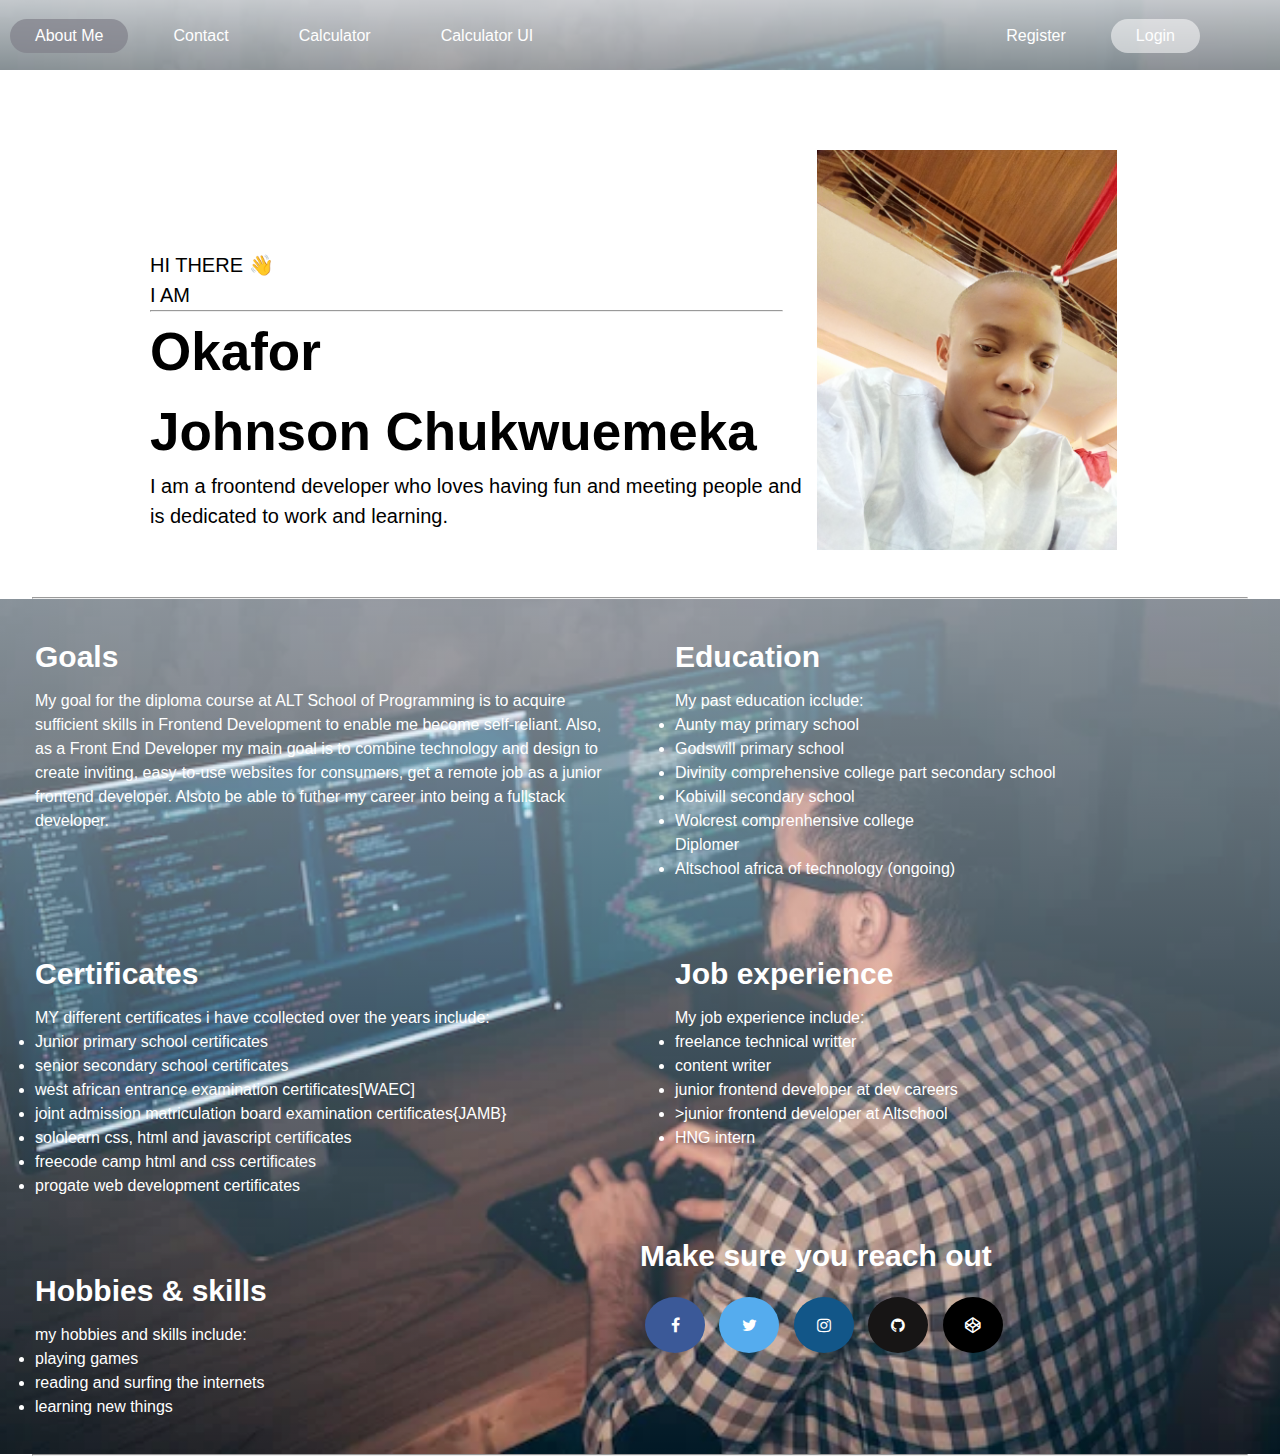
<file: index.html>
<!DOCTYPE html>
<html lang="en">
<head>
    <meta charset="UTF-8">
    <meta http-equiv="X-UA-Compatible" content="IE=edge">
    <meta name="viewport" content="width=device-width, initial-scale=1.0">
    <link rel="stylesheet" href="style.css">
    <link rel="stylesheet" href="https://cdnjs.cloudflare.com/ajax/libs/font-awesome/4.7.0/css/font-awesome.min.css">
    <title>portfolio</title>
</head>
<body>
    <header>
        <nav>
          <ul>
            <li id="about"><a href="index.html">About Me</a></li>
            <li><a href="contact.html">Contact</a></li>
            <li><a href="calculator.html">Calculator</a></li>
            <li> <a href="calculatorui.html">Calculator UI</a></li>
          </ul>
        </nav>
        <div class="login-section">
            <ul>
                <li><a href="register.html">Register</a></li>
                <li id="login"><a href="login.html">Login</a></li>
                <li></li>
            </ul>
        </div>
    </header>
    <section>
        <div class="name">
            <p>
                HI THERE 	
                &#128075;<br>
                I AM
            </p>
            <hr>
            <h1>
                Okafor <br> Johnson Chukwuemeka
            </h1>
            <p>I am a froontend developer who loves having fun and meeting people and is dedicated to work and learning.</p>
        </div>
        <div>
            <img src="images/IMG_20210221_110832_2.jpg" alt="profile-pic">
        </div>
    </section>
    <center><hr></center>
    <article class="content">
        <div class="article">
        <h1>Goals</h1>    
        <p>My goal for the diploma course at ALT School of Programming is to acquire sufficient skills in Frontend Development to enable me become self-reliant. Also, as a Front End Developer my main goal is to combine technology and design to create inviting, easy-to-use websites for consumers, get a remote job as a junior frontend developer. Alsoto be able to futher my career into being a fullstack developer.</p>
        </div>
        <div class="article">
        <h1>Education</h1>
        <p>My past education icclude:</p>
        <ul>
            <li>Aunty may primary school</li>
            <li>Godswill primary school</li>
            <li>Divinity comprehensive college part secondary school</li>
            <li>Kobivill secondary school</li>
            <li>Wolcrest comprenhensive college</li>
        </ul>
        <p>Diplomer</p>
        <ul>
            <li> Altschool africa of technology 
                <span>(ongoing)</span>
            </li>
        </ul>
    </div>
    <div class="article">
        <h1>Certificates</h1>
        <p>MY different certificates i have ccollected over the years include:</p>
        <ul>
            <li>Junior primary school certificates</li>
            <li>senior secondary school certificates</li>
            <li>west african entrance examination certificates[WAEC]</li>
            <li>joint admission matriculation board examination certificates{JAMB}</li>
            <li>sololearn css, html and javascript certificates</li>
            <li>freecode camp html and css certificates</li>
            <li>progate web development certificates</li>
        </ul>
        </div>
        <div class="article">
            <h1>Job experience</h1>
        <p>My job experience include:</p>
        <ul>
            <li>freelance technical writter</li>
            <li>content writer</li>
            <li>junior frontend developer at dev careers</li>
            <li>>junior frontend developer at Altschool</li>
            <li>HNG intern</li>
        </ul>
        </div>
        <div class="article">
            <h1>Hobbies & skills</h1>
            <p>my hobbies and skills include:</p>
                <ul>
                    <li>playing games</li>
                    <li>reading and surfing the internets</li>
                    <li>learning new things</li>
                </ul>
        </div class="article">
        <div id="icon-text">
            <h1>Make sure you reach out</h1>
            <div class="icon" >
            <a href="https://www.facebook.com/johnson.zagazor/" class="fa fa-facebook"></a>
        
            <a href="https://twitter.com/j_zagazor" class="fa fa-twitter"></a>
            
            <a href="https://www.instagram.com/zagreelsvid/" class="fa fa-instagram"></a>
            
            <a href="#https://github.com/okafor-zag" class="fa fa-github"></a>
            
            <a href="https://codepen.io/johnsoncode" class="fa fa-codepen"></a>
            </div>
        </div>
    </article>
    <center><hr></center>
</body>
</html>
</file>
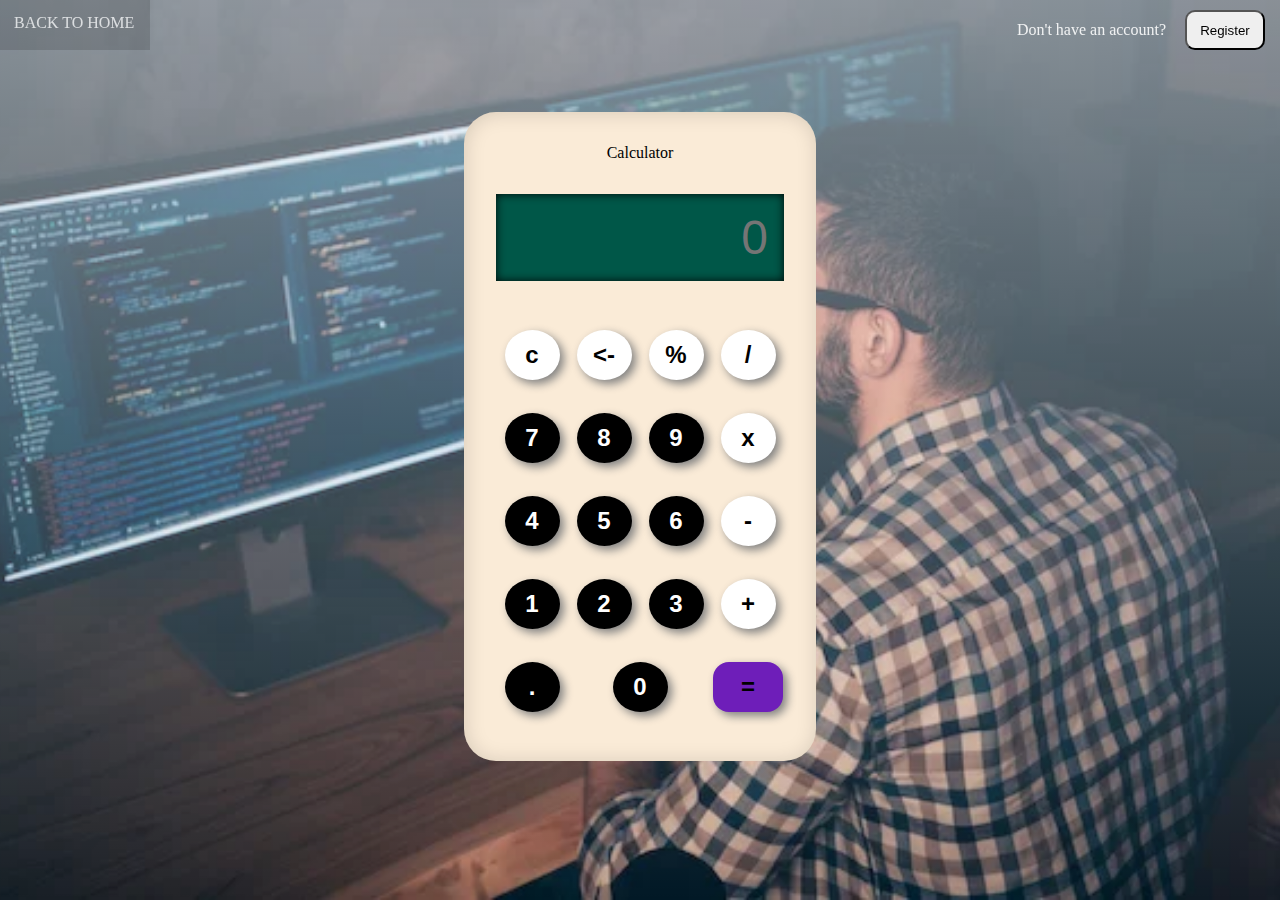
<file: calculator.html>
<!DOCTYPE html>
<html lang="en">
<head>
    <meta charset="UTF-8">
    <meta http-equiv="X-UA-Compatible" content="IE=edge">
    <meta name="viewport" content="width=device-width, initial-scale=1.0">
    <title>calculator</title>
    <link rel="stylesheet" href="calculator.css">
</head>
<body>
    <main>
        <div class="back"><a href="index.html">BACK TO HOME</a></div>
        <div class="nav">
            <span>Don't have an account?</span>
            <button><a href="register.html">Register</a></button>
        </div>
    <section>
        <span>Calculator</span>
        <input type="text" placeholder="0">
        <table>
            <tbody>
                <tr>
                    <td>
                        <button>c</button>
                    </td>
                    <td>
                        <button> <- </button>
                    </td>
                    <td>
                        <button>%</button>
                    </td>
                    <td>
                        <button>/</button>
                    </td>
                </tr>
                <tr>
                    <td>
                        <button class="yes">7</button>
                    </td>
                    <td>
                        <button class="yes">8</button>
                    </td>
                    <td>
                        <button class="yes">9</button>
                    </td>
                    <td>
                        <button>x</button>
                    </td>
                </tr>
                <tr>
                    <td>
                        <button class="yes">4</button>
                    </td>
                    <td>
                        <button class="yes">5</button>
                    </td>
                    <td>
                        <button class="yes">6</button>
                    </td>
                    <td>
                        <button>-</button>
                    </td>
                </tr>
                <tr>
                    <td>
                        <button class="yes">1</button>
                    </td>
                    <td>
                        <button class="yes">2</button>
                    </td>
                    <td>
                        <button class="yes">3</button>
                    </td>
                    <td>
                        <button>+</button>
                    </td>
                </tr>
                <tr>
                    <td>
                        <button class="yes">.</button>
                    </td>
                    <td colspan="2">
                        <button class="yes">0</button>
                    </td>
                    <td colspan="2">
                        <button class="equal">=</button>
                    </td>
                </tr>
            </tbody>
        </table>
    </section>
    </main>
</body>
</html>
</file>
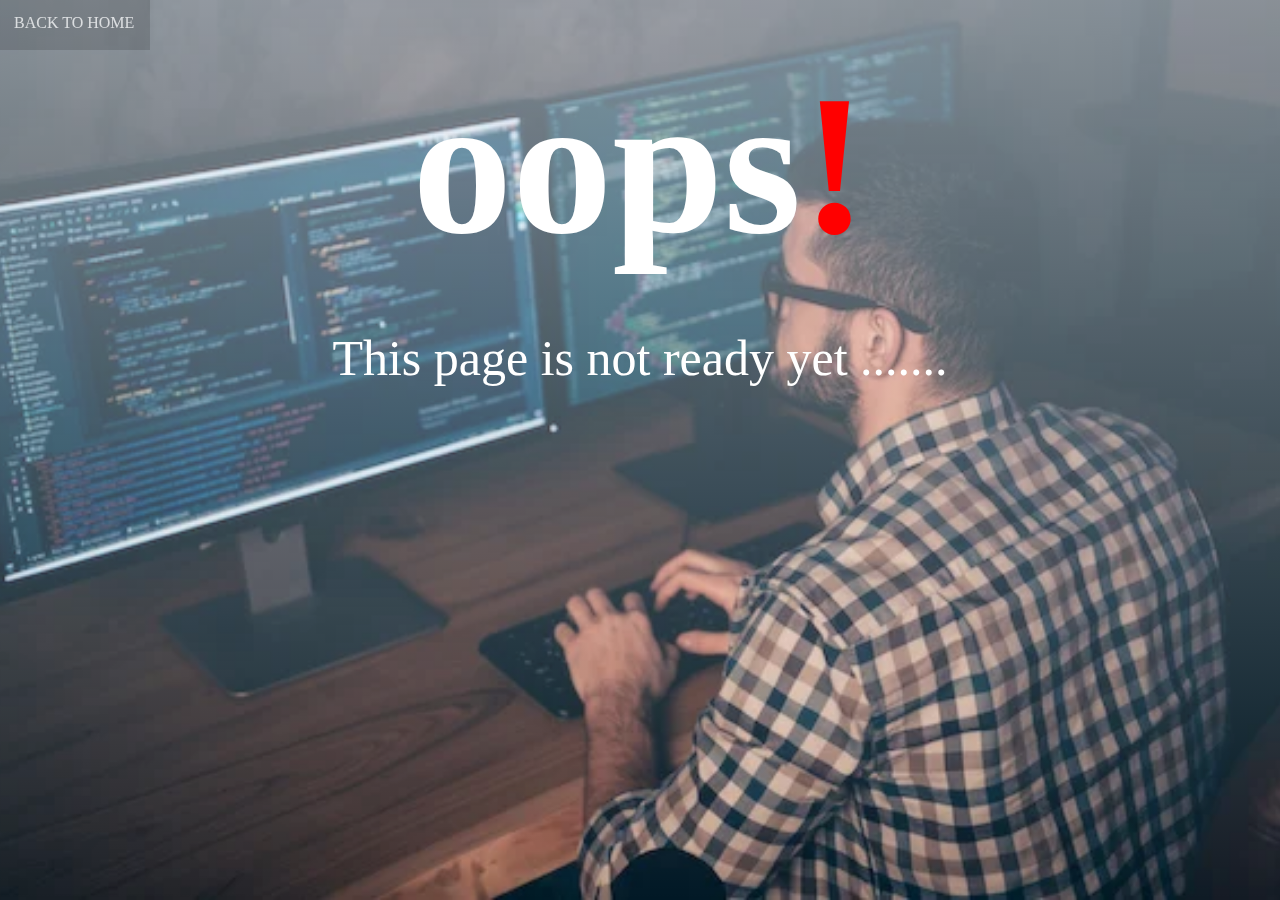
<file: calculatorui.html>
<!DOCTYPE html>
<html lang="en">
<head>
    <meta charset="UTF-8">
    <meta http-equiv="X-UA-Compatible" content="IE=edge">
    <meta name="viewport" content="width=device-width, initial-scale=1.0">
    <title>CalculatorUi</title>
    <link rel="stylesheet" href="calcu.css">
</head>
<body>
    <div class="back"><a href="index.html">BACK TO HOME</a></div>
    <h1>
        oops<span>!</span>
    </h1>
    <p>This page is not ready yet .......</p>
</body>
</html>
</file>
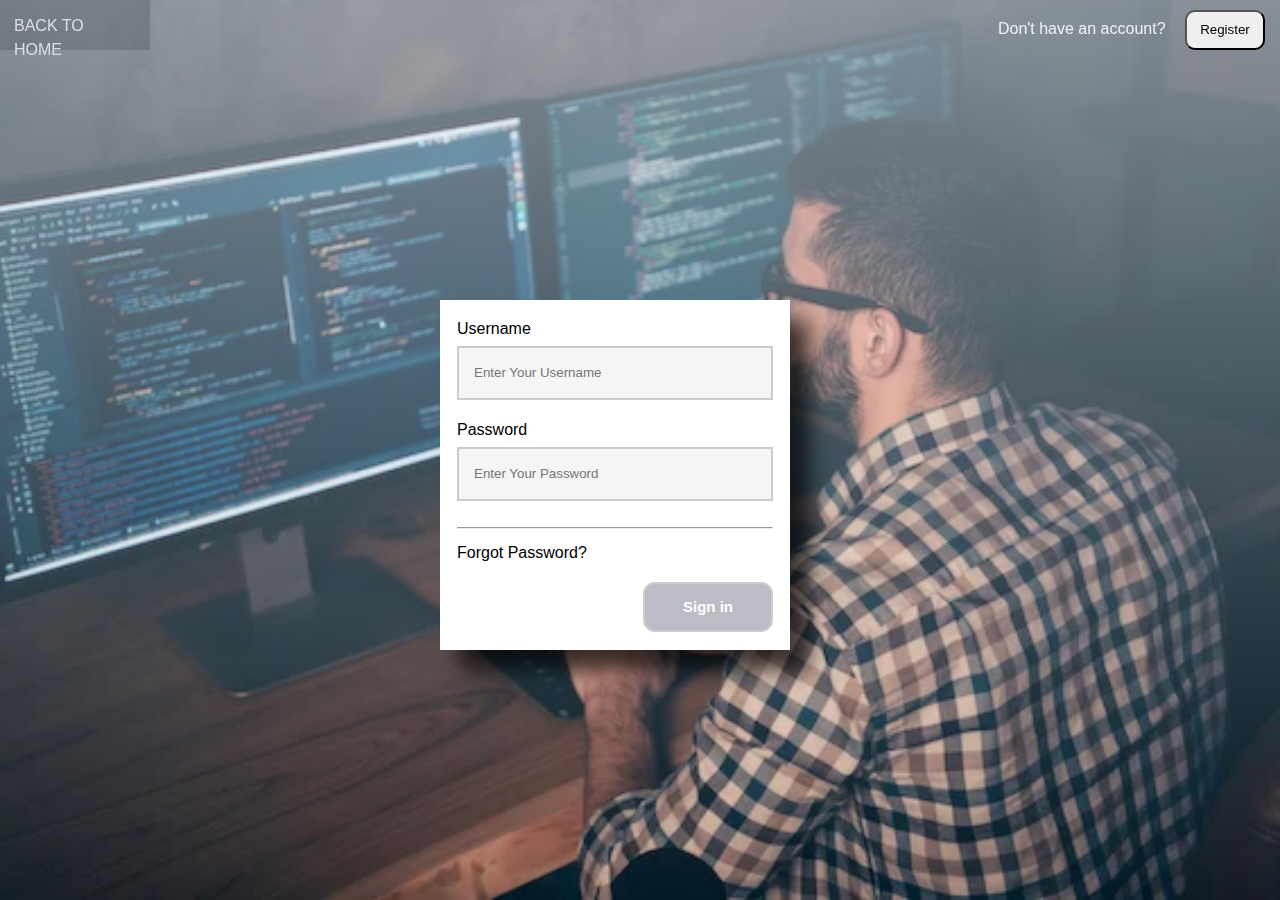
<file: login.html>
<!DOCTYPE html>
<html lang="en">
<head>
    <meta charset="UTF-8">
    <meta http-equiv="X-UA-Compatible" content="IE=edge">
    <meta name="viewport" content="width=device-width, initial-scale=1.0">
    <title>login</title>
    <link rel="stylesheet" href="login.css">
</head>
<body id="contact">
    <div class="back"><a href="index.html">BACK TO HOME</a></div>
    <div class="nav">
        <span>Don't have an account?</span>
        <button><a href="register.html">Register</a></button>
    </div>
    <div>
        <div>
            <form action="">
                <label for="username">Username</label>
                <input type="username" name="username" id="username" placeholder="Enter Your Username" required>

                <label for="Password">Password</label>
                <input type="password" name="password" id="name" placeholder="Enter Your Password" required>
                <hr>

                <p> <a href=""> Forgot Password?</a></p>
                
                <button>Sign in</button>
            </form>
        </div>
    </div>
</body>
</html>
</file>
<file: style.css>
*{
    margin: 0;
    padding: 0;
    box-sizing:border-box;
    line-height:1.5;
  }
  
  html, body {
    height: 100%;
    width: 100%;
    font-family:'Gill Sans', 'Gill Sans MT', Calibri, 'Trebuchet MS', sans-serif
  }

  header{
    background-image:
    linear-gradient(to bottom, rgba(245, 246, 252, 0.52), rgba(32, 29, 31, 0)), url(images/Site\ owner\ using\ the\ CSS\ background\ position\ property.webp);
    background-size: cover;
    background-repeat: no-repeat;
      text-align: center;
      opacity: 0.5;
  }

  @media (min-width: 769px) {
    header{
      display: flex;
      flex-direction: row;
      justify-content: space-between;
      align-items: center;
      height: 70px;
  }

  
  header nav ul{
    display: flex;
    flex-direction: row;
    justify-content: space-between;
    align-items: center;
    list-style: none;
    color: white;
    width: 100%;
}

.login-section ul{
  display: flex;
  flex-direction: row;
  justify-content: space-between;
  list-style: none;
  color: white;
  width: 100%;
}

header nav ul #about{
  background-color: rgba(4, 4, 24, 0.712);
  border-radius: 25px;
}

ul #login{
  background-color: rgba(255, 255, 255, 0.529);
  border-radius: 25px;
}

section{
  display: grid;
  grid-template-columns: 2fr 1fr;
  margin:40px 40px 0 10px;
  padding:40px;
}

section .name{
  margin-top:100px;
  margin-left: 100px;
}

section img{
  width:300px;
}

article{
  display: grid;
  grid-template-columns: 1fr 1fr;
}

article h1{
  font-size: 30px;
  margin-bottom:10px;
  font-weight: bold;
}
    }

    /*phone responsive*/

  @media (max-width: 768px) {
    header nav {
      display: block;
      border-radius: 2px;
      width: 100%;
    }

    .login-section ul{
      display: flex;
      flex-direction: row;
    }

    header nav ul #about{
      background-color: rgba(4, 4, 24, 0.712);
      border-radius: 8px;
    }

    ul #login a{
    color: black;
    }

    ul #login{
    border-radius:8px;
    background-color: rgba(255, 255, 255, 0.529);
    }

    section{
      display: block;
      padding: 20px;
      margin-left: 20px;
    }

    section .name{
        margin-top:100px;
    }

    section img{
      width:300px;
      margin-top:20px;
     }

     article{
       display:block;
       padding-top: 20px;
       padding-bottom: 20px;
     }
     article h1{
      font-size: 30px;
      margin-bottom:10px;
      margin-top:10px;
      font-weight: bold;
    }
  }
/* normal */

  button{
      text-decoration: none;
  }




  header ul li{
      margin:12px 10px 10px 10px;
      padding:5px 25px;
  }




  header ul li a{
      text-decoration: none;
      color: #fff;
      line-height: 0.5;
  }

  header ul li:hover{
      background-color: rgba(0, 0, 0, 0.242);
      border-radius: 25px;
  }




  .name p{
      font-size: 20px;
  }


.name h1{
    font-size: 53px;
}

  article{
    background-image:
    linear-gradient(to bottom, rgba(245, 246, 252, 0.52), rgba(32, 29, 31, 0)), url(images/Site\ owner\ using\ the\ CSS\ background\ position\ property.webp);
      color: #fff;
      background-size: cover;
      background-repeat: no-repeat;
      background-position: center;
  }

  article .article{
      margin: 35px;
  }
hr{
    width:95%;
}



.fa {
    padding: 20px;
    width: 60px;
    text-align: center;
    text-decoration: none;
    margin: 9px 5px;
    border-radius: 50%;
  }
  
  .fa:hover {
      opacity: 0.7;
  }
  
  .fa-facebook {
    background: #3B5998;
    color: white;
  }
  
  .fa-twitter {
    background: #55ACEE;
    color: white;
  }

  .fa-instagram {
    background: #125688;
    color: white;
  }

  .fa-codepen {
      background:black;
      color: white;
  }

  .fa-github{
      background:	#171515;
      color: white;
  }
</file>
<file: calculator.css>
*{
    box-sizing: border-box;
}

body{
    background-image:
    linear-gradient(to bottom, rgba(245, 246, 252, 0.52), rgba(32, 29, 31, 0)), url(images/Site\ owner\ using\ the\ CSS\ background\ position\ property.webp);
    background-size: cover;
    background-repeat: no-repeat;
    background-position: center;
    background-attachment: fixed;
}

.back a{
    position: fixed;
    top: 0;
    left: 0;
    text-decoration: none;
    color: #fff;
    background-color: rgba(0, 0, 0, 0.197);
    width: 150px;
    height: 50px;
    padding: 14px;
  }

  .back:hover{
    opacity: 0.7;
}

main{
    margin: 1rem;
    padding: 2rem;
    display: flex;
    flex-direction: column;
    align-items: center;
    justify-content: center;
}

section{
    padding: 2rem;
    margin: 4rem;
    width: 22rem;
    display: flex;
    flex-direction: column;
    align-items: center;
    justify-content: center;
    box-shadow: inset 1px 1px 20px rgba(0, 0, 0, 0.146);
    border-radius:2rem;
    background-color: antiquewhite;
}

section table {
    border-collapse: collapse;
    width: 100%;
    height: 26rem;
    text-align: center;
}

button:hover {
    opacity: 0.8;
    width:65%;
}

input{
    width: 100%;
    padding:1rem;
    margin:2rem ;
    font-size:3rem;
    border: none;
    background-color: rgba(0, 87, 72);
    box-shadow:0px 0px 10px rgba(0, 0, 0, 0.9) inset;
    text-align: right;
}

.yes{
    background-color:black;
    color:white;
}

td button{
    width:55px;
    height:50px;
    border-radius: 50%;
    border:none;
    box-shadow: 4px 4px 10px grey;
    background-color:#fff;
    font-weight:bold;
    font-size:x-large;
}

.equal{
    width:100%;
    background: rgb(110, 30, 185);
    border-radius: 1rem;
}

.nav{
    position: fixed;
    top: 0;
    right: 0;
  }
  .nav span{
    color: rgba(255, 255, 255, 0.878);
  }

  .nav button{
      width:80px;
      height:40px;
      border-radius: 10px;
      margin: 10px 15px;
  }

  .nav button a{
    text-decoration: none;
    color: black;
  }
</file>
<file: calcu.css>
*{
    box-sizing: border-box;
    margin: 0;
    padding: 0;
}

body{
    background-image:
    linear-gradient(to bottom, rgba(245, 246, 252, 0.52), rgba(32, 29, 31, 0)), url(images/Site\ owner\ using\ the\ CSS\ background\ position\ property.webp);
    background-size: cover;
    background-repeat: no-repeat;
    background-position: center;
    background-attachment: fixed;
}

.back a{
    position: fixed;
    top: 0;
    left: 0;
    text-decoration: none;
    color: #fff;
    background-color: rgba(0, 0, 0, 0.197);
    width: 150px;
    height: 50px;
    padding: 14px;
  }

  .back:hover{
    opacity: 0.7;
}



@media (min-width:621px) {
    h1{
        font-size: 200px;
        font-weight: bold;
        color: #fff;
    }
    
    span{
        color: red;
    }
    
    h1, span{
        text-align: center;
        margin-top:50px;
    }
    
    p{
        text-align: center;
        margin-top:50px;
        font-size: 50px;
        color: #fff;
    }
}

@media (max-width:620px) {
    h1{
        font-size: 100px;
        font-weight: bold;
        color: #fff;
    }
    
    span{
        color: red;
    }
    
    h1, span{
        text-align: center;
        margin-top:50px;
    }
    
    p{
        text-align: center;
        margin-top:50px;
        font-size: 30px;
        color: #fff;
    }
}
</file>
<file: login.css>
*{
    margin: 0;
    padding: 0;
    box-sizing:border-box;
    line-height:1.5;
  }
  
  html, body {
    height: 100%;
    width: 100%;
    font-family:'Gill Sans', 'Gill Sans MT', Calibri, 'Trebuchet MS', sans-serif
  }

  #contact{
    background-image:
    linear-gradient(to bottom, rgba(245, 246, 252, 0.52), rgba(32, 29, 31, 0)), url(images/Site\ owner\ using\ the\ CSS\ background\ position\ property.webp);
    background-size: cover;
    background-repeat: no-repeat;
    background-position: center;
    background-attachment: fixed;
  }

form button{
   background: rgba(114, 114, 135, 0.476);
  color: #fff;
   float:right;
   width:130px;
   height:50px;
   padding:10px 0;
   margin:17px 0;
   border-radius: 12px;
   border: 2px solid #ccc;
   font-size: 15px;
   font-weight: bold;
}

button:hover{
    cursor: pointer;
    opacity: 0.8;
}

  .back:hover{
      opacity: 0.7;
  }

  form p{
    margin-top: 12px;
  }

  form hr{
    margin-top: 8px;
  }

  /*big screen*/

  @media (min-width: 621px) {
    form{
      display:inline-block;
        width:350px;
        padding: 17px;
        background-color:white;
        box-shadow: 20px 20px 20px 0px rgba(0,0,0,0.7);
        position: absolute;
        left: 50%;
        top: 50%;
        height: 350px;
        margin-top: -150px;
        margin-left: -200px
      }

      input {
        width:100%;
        padding: 15px;
        margin:5px 0 18px 0;
        display: inline-block;
        border:none;
        background:whitesmoke;
        border: 2px solid #ccc;
      }

      .nav{
        position: fixed;
        top: 0;
        right: 0;
      }
      .nav span{
        color: rgba(255, 255, 255, 0.878);
      }

      .nav button{
        width:80px;
        height:40px;
        border-radius: 10px;
        margin: 10px 15px;
    }
  
    .nav button a{
      text-decoration: none;
      color: black;
    }

    form p a{
      text-decoration: none;
      color: black;
    }

    .back a{
      position: fixed;
      top: 0;
      left: 0;
      text-decoration: none;
      color: #fff;
      background-color: rgba(0, 0, 0, 0.197);
      width: 150px;
      height: 50px;
      padding: 14px;
    }
  }

  /*small screen*/

  @media (max-width:620px) {
    form{
      margin:100px auto 0 auto;
        width:350px;
        padding: 17px;
      }

      input {
        width:100%;
        padding: 15px;
        margin:5px 0 18px 0;
        display: inline-block;
        border:none;
        background:rgba(245, 245, 245, 0);
        border: 2px solid #ccc;
      }

      input::placeholder {
        color:#fff;
      }

      form p a{
        text-decoration: none;
        color: #fff;
      }

      .nav{
        position: fixed;
        top: 0;
        right: 0;
      }

    
      .nav button{
        width:60px;
        height:40px;
        border-radius: 10px;
        margin: 5px 2px;
    }
  
    .nav button a{
      text-decoration: none;
      color: black;
      font-size: 10px;;
    }

    .nav span{
      color: rgba(255, 255, 255, 0.878);
      font-size: 14px;
    }

    form label, p{
      color:#fff;
    }


    .back a{
      position: fixed;
      top: 0;
      left: 0;
      text-decoration: none;
      color: #fff;
      width: 100px;
      height: 40px;
      padding: 10px;
      font-size: 10px;
      background-color: rgba(0, 0, 0, 0.197);
    }
  }
</file>
